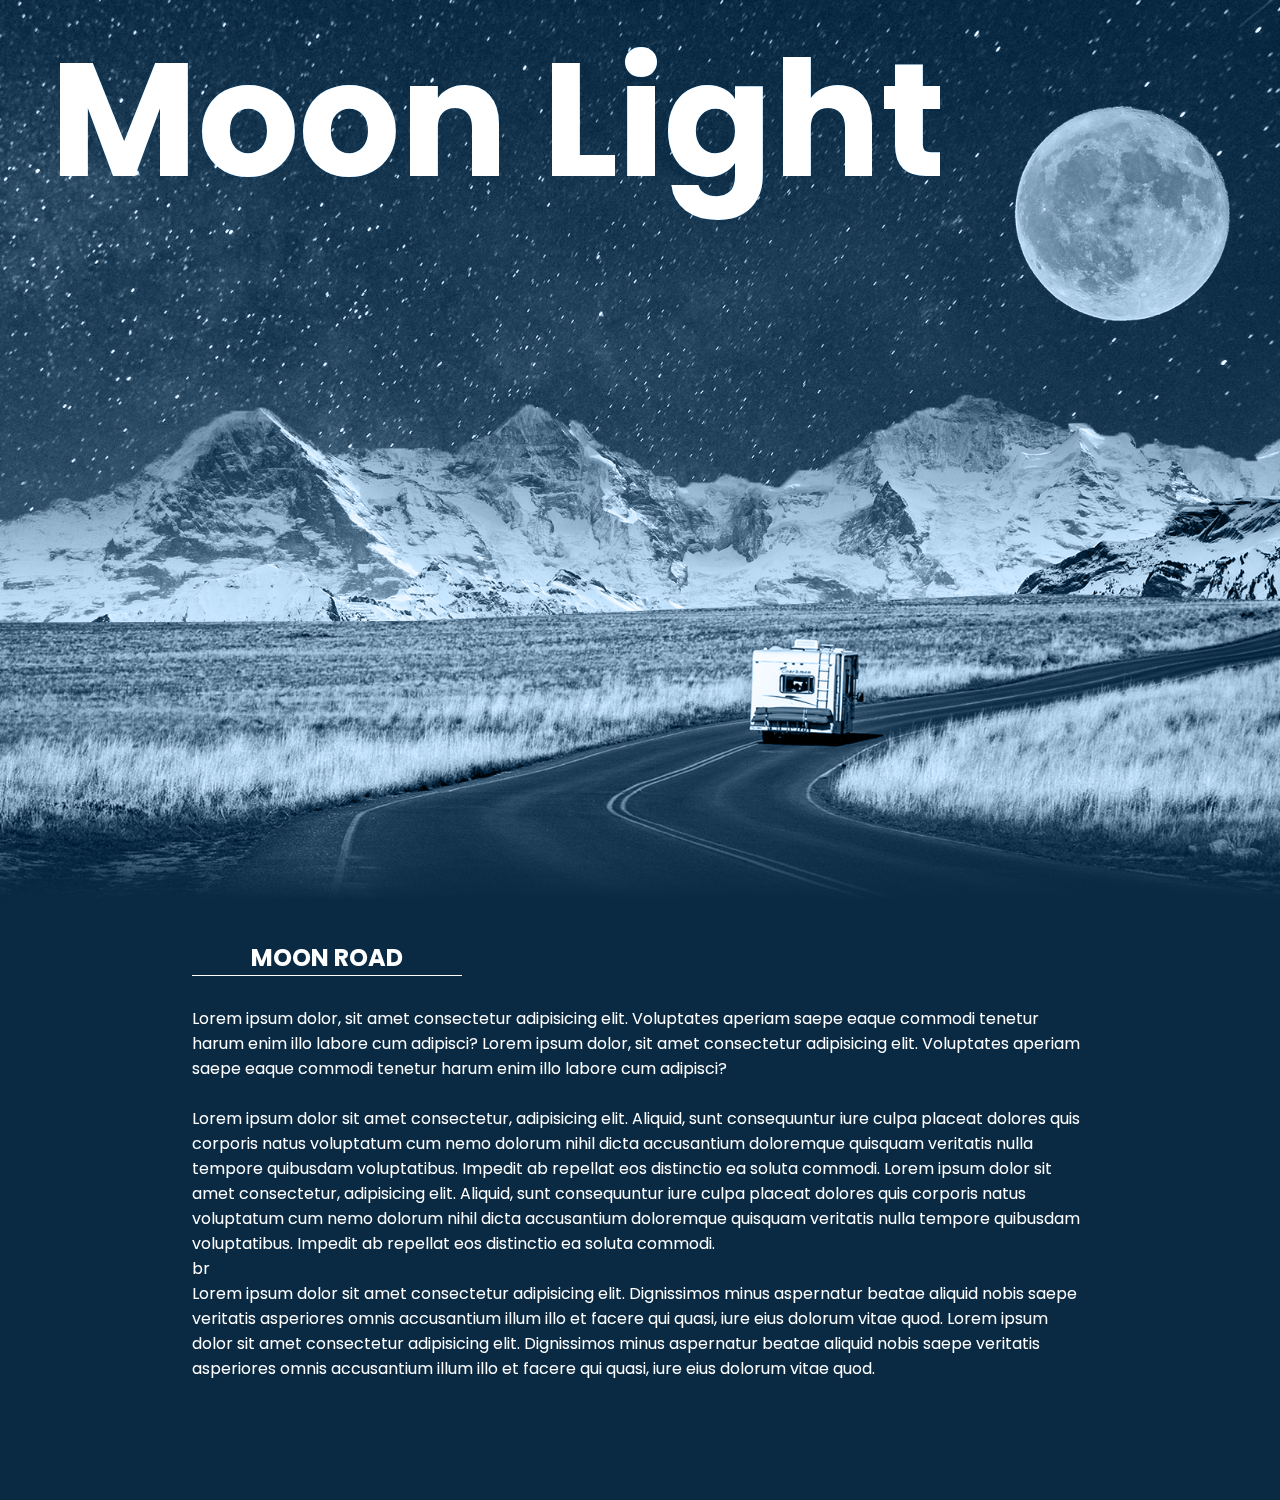
<file: Parallax-Scrolling/index.html>
<!DOCTYPE html>
<html lang="en">
  <head>
    <meta charset="UTF-8" />
    <meta name="viewport" content="width=device-width, initial-scale=1.0" />
    <link rel="stylesheet" href="./style.css" type="text/css" />
    <title>Parallax Effects</title>
  </head>
  <body>
    <section>
      <img src="./img/bg.jpg" id="bg" />
      <img src="./img/moon.png" id="moon" />
      <img src="./img/mountain.png" id="mountain" />
      <img src="./img/road.png" id="road" />
    </section>
    <h2 id="text">Moon Light</h2>
    <div class="container">
      <h2>Moon Road</h2>
      <p>
        Lorem ipsum dolor, sit amet consectetur adipisicing elit. Voluptates
        aperiam saepe eaque commodi tenetur harum enim illo labore cum adipisci?
        Lorem ipsum dolor, sit amet consectetur adipisicing elit. Voluptates
        aperiam saepe eaque commodi tenetur harum enim illo labore cum adipisci?
      </p>
      <br />
      <p>
        Lorem ipsum dolor sit amet consectetur, adipisicing elit. Aliquid, sunt
        consequuntur iure culpa placeat dolores quis corporis natus voluptatum
        cum nemo dolorum nihil dicta accusantium doloremque quisquam veritatis
        nulla tempore quibusdam voluptatibus. Impedit ab repellat eos distinctio
        ea soluta commodi. Lorem ipsum dolor sit amet consectetur, adipisicing
        elit. Aliquid, sunt consequuntur iure culpa placeat dolores quis
        corporis natus voluptatum cum nemo dolorum nihil dicta accusantium
        doloremque quisquam veritatis nulla tempore quibusdam voluptatibus.
        Impedit ab repellat eos distinctio ea soluta commodi.
      </p>
      br
      <p>
        Lorem ipsum dolor sit amet consectetur adipisicing elit. Dignissimos
        minus aspernatur beatae aliquid nobis saepe veritatis asperiores omnis
        accusantium illum illo et facere qui quasi, iure eius dolorum vitae
        quod. Lorem ipsum dolor sit amet consectetur adipisicing elit.
        Dignissimos minus aspernatur beatae aliquid nobis saepe veritatis
        asperiores omnis accusantium illum illo et facere qui quasi, iure eius
        dolorum vitae quod.
      </p>
    </div>

    <script src="./app.js"></script>
  </body>
</html>
</file>
<file: Parallax-Scrolling/style.css>
@import url('https://fonts.googleapis.com/css?family=Poppins:300,400,500,600,700,800,900&display=swap');

* {
  margin: 0;
  padding: 0;
  font-family: 'Poppins', sans-serif;
}

body {
  background: #0a2a43;
  min-height: 1500px;
}

section {
  position: relative;
  width: 100%;
  height: 100vh;
  overflow: hidden;
  display: flex;
  justify-content: center;
  align-items: center;
}

section:before {
  content: '';
  position: absolute;
  bottom: 0;
  width: 100%;
  height: 100px;
  background: linear-gradient(to top, #0a2a43, transparent);
  z-index: 10000;
}

section:after {
  content: '';
  position: absolute;
  top: 0;
  left: 0;
  width: 100%;
  height: 100%;
  background: #0a2a43;
  z-index: 10000;
  mix-blend-mode: color;
}

section img {
  position: absolute;
  top: 0;
  left: 0;
  width: 100%;
  height: 100%;
  object-fit: cover;
  pointer-events: none;
}

#text {
  position: absolute;
  top: 0;
  left: 50px;
  color: #fff;
  font-size: 10em;
  z-index: 1;
}

#road {
  z-index: 2;
}

.container {
  color: #fff;
  width: 70%;
  margin: 40px auto;
}

.container h2 {
  width: 270px;
  text-align: center;
  text-transform: uppercase;
  border-bottom: 1px solid #fff;
  margin-bottom: 30px;
}
</file>
